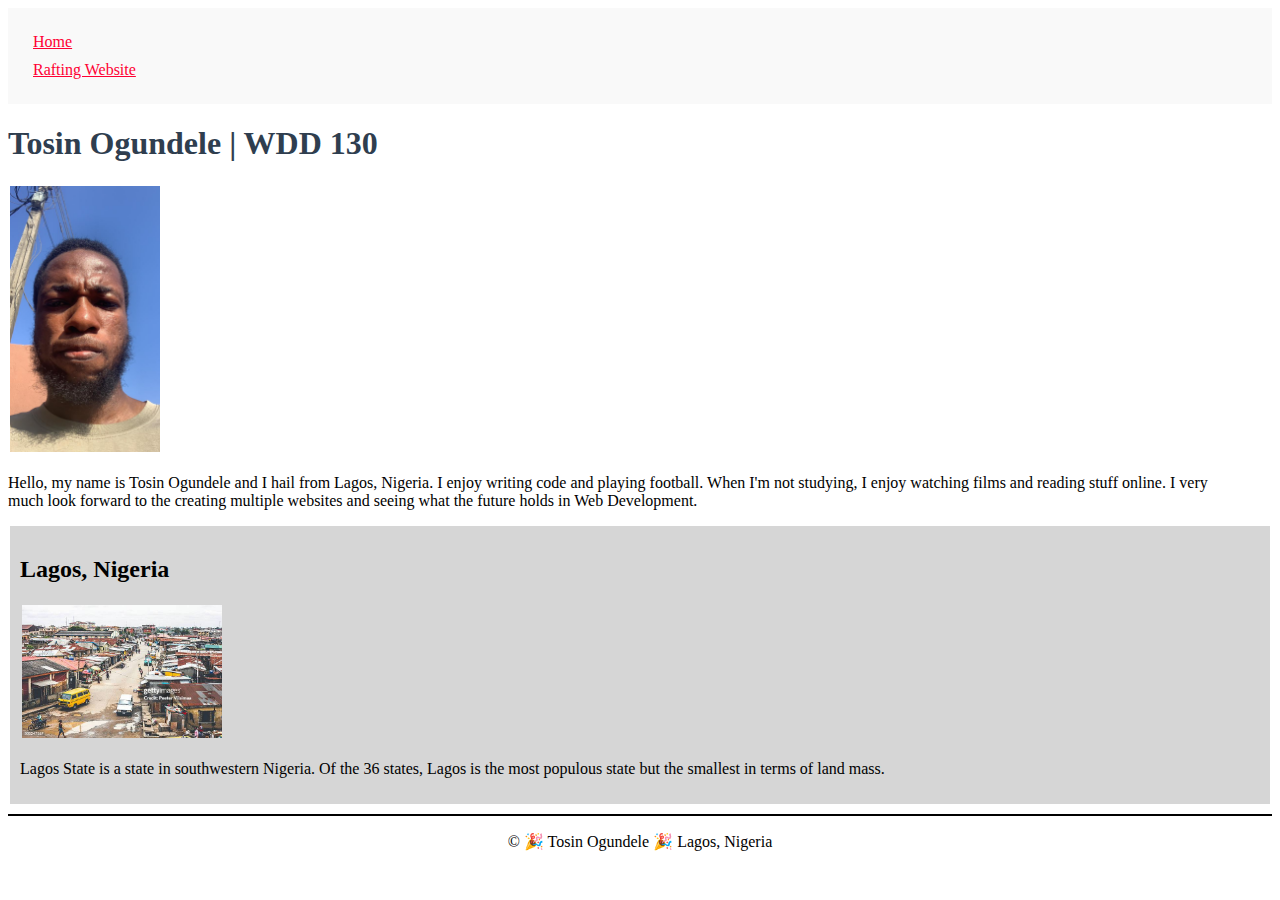
<file: index.html>
<!DOCTYPE html>
<html lang="en">
<head>
    <meta charset="UTF-8">
    <meta name="viewport" content="width=device-width, initial-scale=1.0">
    <meta name="description" content="A brief intoduction about me">
    <meta name="author" content="Tosin">
    <title>Tosin Ogundele | WDD 130</title>
    <link rel="stylesheet" href="./styles/styles.css">
</head>
<body>
    <header>
        <nav>
            <a href="#">Home</a>
            <a href="wwr">Rafting Website</a>
        </nav>
    </header>
    <main>
        <h1>Tosin Ogundele | WDD 130</h1>
        <img src="./images/profile.jpg" alt="Hello, my name is Tosin Ogundele" width="200">
        <p>Hello, my name is Tosin Ogundele and I hail from Lagos, Nigeria. I enjoy writing code and playing football. When I'm not studying, I enjoy watching films and reading stuff online. I very much look forward to the creating multiple websites and seeing what the future holds in Web Development. </p>
    </main>
    <aside>
        <h2>Lagos, Nigeria</h2>
        <img src="./images/lagos.jpg" alt="Beautiful City of Lagos">
        <p>Lagos State is a state in southwestern Nigeria. Of the 36 states, Lagos is the most populous state but the smallest in terms of land mass.</p>
    </aside>
    <footer>
        <p>&copy; 🎉 Tosin Ogundele 🎉 Lagos, Nigeria</p>
    </footer>
</body>
</html>
</file>
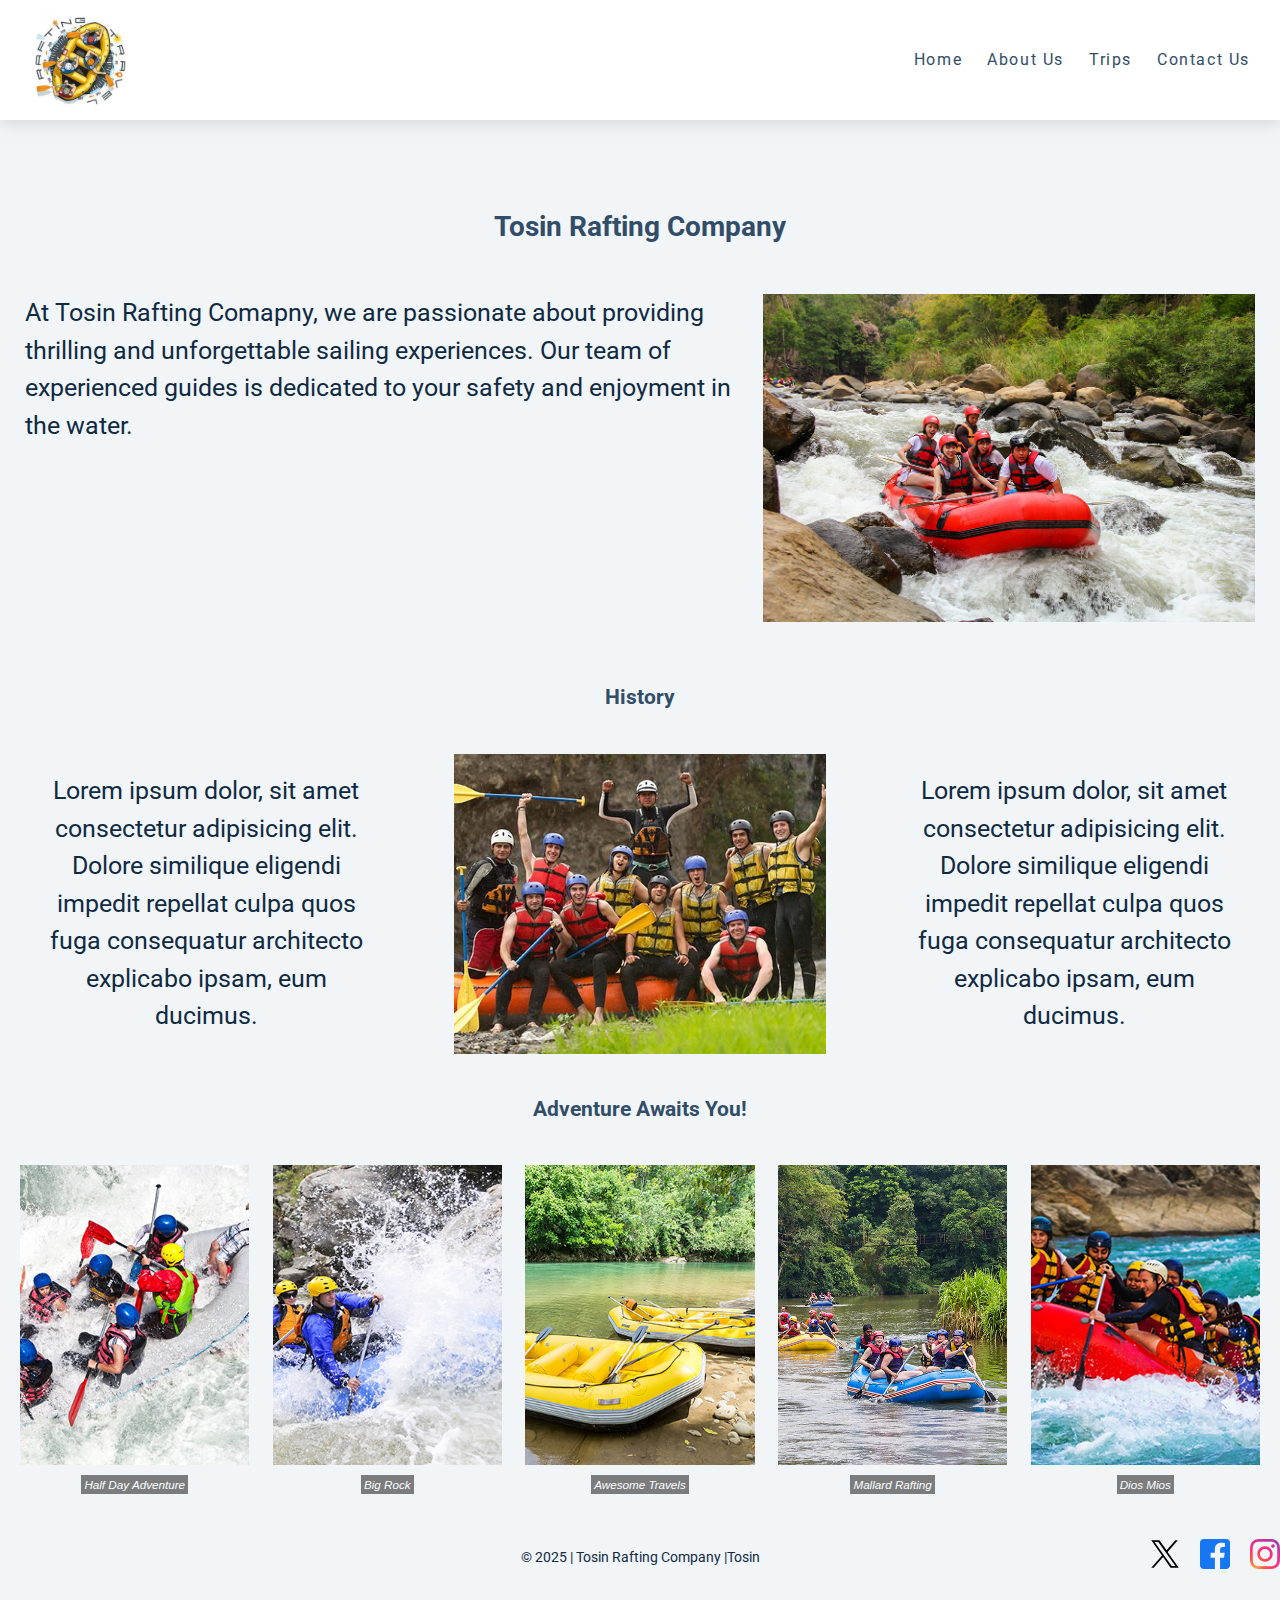
<file: wwr/about.html>
<!DOCTYPE html>
<html lang="en">
  <head>
    <meta charset="UTF-8" />
    <meta name="viewport" content="width=device-width, initial-scale=1.0" />
    <title>Rafting Site</title>
    <link rel="stylesheet" href="./styles/rafting.css" />
    <link rel="preconnect" href="https://fonts.googleapis.com" />
    <link rel="preconnect" href="https://fonts.gstatic.com" crossorigin />
    <link
      href="https://fonts.googleapis.com/css2?family=Roboto:ital,wght@0,100..900;1,100..900&family=Source+Code+Pro:wght@700&display=swap"
      rel="stylesheet"
    />
  </head>

  <body>
    <header>
      <img src="images/z-raftingcompas.jpg" alt="Rafting Company Logo" />
      <nav>
        <a href="index.html">Home</a>
        <a href="about.htnl">About Us</a>
        <a href="trips.html">Trips</a>
        <a href="contact.html">Contact Us</a>
      </nav>
    </header>
    <main>
      <div class="hero">
        <h1>Tosin Rafting Company</h1>
        <div>
          <span>
            At Tosin Rafting Comapny, we are passionate about providing
            thrilling and unforgettable sailing experiences. Our team of
            experienced guides is dedicated to your safety and enjoyment in the
            water.
          </span>

          <img src="./images/rafting-hero-1.jpg" />
        </div>
      </div>

      <section class="__history">
        <h2>History</h2>

        <div>
          <p>
            Lorem ipsum dolor, sit amet consectetur adipisicing elit. Dolore
            similique eligendi impedit repellat culpa quos fuga consequatur
            architecto explicabo ipsam, eum ducimus.
          </p>

          <img src="./images/rafting-hero.jpg" />

          <p>
            Lorem ipsum dolor, sit amet consectetur adipisicing elit. Dolore
            similique eligendi impedit repellat culpa quos fuga consequatur
            architecto explicabo ipsam, eum ducimus.
          </p>
        </div>
      </section>

      <section class="rafting-adventure">
        <h2>Adventure Awaits You!</h2>
        <div>
          <figure>
            <img src="./images/rafting-adventure-1.jpg" alt="rafting image" />
            <figcaption>Half Day Adventure</figcaption>
          </figure>
          <figure>
            <img src="./images/rafting-adventure-2.jpg" alt="rafting image" />
            <figcaption>Big Rock</figcaption>
          </figure>
          <figure>
            <img src="./images/rafting-adventure-3.jpg" alt="rafting image" />
            <figcaption>Awesome Travels</figcaption>
          </figure>
          <figure>
            <img src="./images/rafting-adventure-4.jpg" alt="rafting image" />
            <figcaption>Mallard Rafting</figcaption>
          </figure>
          <figure>
            <img src="./images/rafting-adventure-5.jpg" alt="rafting image" />
            <figcaption>Dios Mios</figcaption>
          </figure>
        </div>
      </section>
    </main>

    <footer>
      <div class="dummy"></div>

      <p>&copy; 2025 | Tosin Rafting Company |Tosin</p>

      <nav>
        <a href="https://x.com"
          ><img class="__nav_img" src="./images/x-icon-2.svg"
        /></a>
        <a href="https://facebook.com"
          ><img class="__nav_img" src="./images/facebook-icon.svg"
        /></a>
        <a href="https://instagram.com"
          ><img class="__nav_img" src="./images/instagram logo.svg"
        /></a>
      </nav>
    </footer>
  </body>
</html>
</file>
<file: styles/styles.css>
aside {
  width: auto;
  height: auto;
  margin: 2px;
  padding: 10px;
  background-color: rgba(128, 128, 128, 0.324);
  color: black;
}

aside img {
    width: 200px;
    height: auto;
}
main {
    max-width: 1200px;
}
main img {
    width: 150px;
    height: auto;
}
p{
    padding: 0;
}
nav{
    background-color: rgba(245, 245, 245, 0.578);
    padding: 20px;
}
nav a {
    color: rgb(255, 0, 51);
    display: block;
    padding: 5px;
}

h1 {
    color: rgb(47, 62, 79);
}

img {
    width: 200px;
    height: auto;
    border: 2px;
    padding: 2px;
    box-shadow: 0px;
}

footer {
    margin-top: 10px;
    border-top: 2px solid;
    text-align: center;
}
</file>
<file: wwr/styles/rafting.css>
:root {
  --primary-color: #fcfcfa61;
  --secondary-color: #454346;
  --accent1-color: #201b11cb;
  --accent2-color: #c6d0d526;
  --heading-font: "Roboto", sans-serif;
  --text-font: "Host Grotest", sans-serif;
}

:root {
  /* dark shades of primary color*/
  --clr-primary-1: hsl(205, 86%, 17%);
  --clr-primary-2: hsl(205, 77%, 27%);
  --clr-primary-3: hsl(205, 72%, 37%);
  --clr-primary-4: hsl(205, 63%, 48%);
  /* primary/main color */
  --clr-primary-5: hsl(205, 78%, 60%);
  /* lighter shades of primary color */
  --clr-primary-6: hsl(205, 89%, 70%);
  --clr-primary-7: hsl(205, 90%, 76%);
  --clr-primary-8: hsl(205, 86%, 81%);
  --clr-primary-9: hsl(205, 90%, 88%);
  --clr-primary-10: hsl(205, 100%, 96%);
  /* darkest grey - used for headings */
  --clr-grey-1: hsl(209, 61%, 16%);
  --clr-grey-2: hsl(211, 39%, 23%);
  --clr-grey-3: hsl(209, 34%, 30%);
  --clr-grey-4: hsl(209, 28%, 39%);
  /* grey used for paragraphs */
  --clr-grey-5: hsl(210, 22%, 49%);
  --clr-grey-6: hsl(209, 23%, 60%);
  --clr-grey-7: hsl(211, 27%, 70%);
  --clr-grey-8: hsl(210, 31%, 80%);
  --clr-grey-9: hsl(212, 33%, 89%);
  --clr-grey-10: hsl(210, 36%, 96%);
  --clr-white: #fff;
  --clr-red-dark: hsl(360, 67%, 44%);
  --clr-red-light: hsl(360, 71%, 66%);
  --clr-green-dark: hsl(125, 67%, 44%);
  --clr-green-light: hsl(125, 71%, 66%);
  --clr-black: #222;
  --transition: all 0.3s linear;
  --spacing: 0.1rem;
  --radius: 0.25rem;
  --light-shadow: 0 5px 15px rgba(0, 0, 0, 0.1);
  --dark-shadow: 0 5px 15px rgba(0, 0, 0, 0.2);
  --max-width: 1170px;
  --fixed-width: 620px;
}

* {
  margin: 0;
  padding: 0;
  box-sizing: border-box;
}
a {
  text-decoration: none;
}
body {
  font-family: -apple-system, BlinkMacSystemFont, "Segoe UI", Roboto, Oxygen,
    Ubuntu, Cantarell, "Open Sans", "Helvetica Neue", sans-serif;
  background: var(--clr-grey-10);
  color: var(--clr-grey-1);
  line-height: 1.5;
  font-size: 0.875rem;
}

header {
 
  color: var(--accent1-color);
  background: var(--clr-white);
  box-shadow: var(--light-shadow);
  display: flex;
  padding: 10px 30px;
  justify-content: space-between;
 
}

header img {
  width: 100px;
  height: 100px;
  object-fit: cover;
  
}

header nav {
  display: flex;
  align-items: center;
  gap: 25px;
}

header nav a {
  color: var(--clr-grey-3);
  font-size: 1rem;
  text-transform: capitalize;
  letter-spacing: var(--spacing);
  display: block;
  transition: var(--transition);
}


h1,
h2 {
  font-family: var(--heading-font);
  color: var(--clr-grey-3);
}



.hero {
  display: flex;
  flex-direction: column;
  align-items: center;
  gap: 30px;
  padding: 0 25px;
  margin: 40px 0;
}

.hero div {
  display: flex;
  justify-content: space-between;
  gap: 20px;
}

.hero div span {
  font-size: 25px;
}

.hero div img {
  width: 40%;
  height: auto;
  object-fit: cover;
}

.main-component {
  display: flex;
}

.main-component p {
  width: 50%;
  padding-left: 30px;
  font-size: 30px;
}

h1 {
  width: 100%;
  padding: 16px;
  text-align: center;
  margin-top: 30px;
}
section {
  display: flex;
  align-items: center;
  /* margin: 30px; */
  padding: 20px;
}
.history-section h2 {
  text-align: center;
}

section p {
  padding: 16px;
  font-size: 15px;
}
.socialmedia a img {
  width: 40px;
}
.socialmedia {
  width: 200px;
  display: flex;
  justify-content: space-between;
  align-items: center;
}

.__history {
  width: 100%;
  display: flex;
  flex-direction: column;
  align-items: center;
  gap: 40px;
}

.__history div {
  display: flex;
  align-items: center;
  justify-content: space-between;
}

.__history div p {
  font-size: 25px;
  max-width: 30%;
  text-align: center;
}

.__history div img {
  width: 30%;
  height: 300px;
  object-fit: cover;
}

.rafting-adventure {
  width: 100%;
  display: flex;
  flex-direction: column;
  align-items: center;
  gap: 40px;
}

.rafting-adventure div {
  width: 100%;
  display: flex;
  flex-direction: row;
  align-self: flex-start;
  justify-content: space-between;
}

.rafting-adventure div figure {
  width: 18.5%;
  display: flex;
  flex-direction: column;
  align-items: center;
  gap: 10px;
}

.rafting-adventure div figure img {
  width: 100%;
  height: 300px;
  object-fit: cover;
}

figcaption {
    background-color: #22222292;
    color: #fff;
    font: italic smaller sans-serif;
    padding: 3px;
    text-align: center;
}

footer {
  display: flex;
  align-items: center;
  justify-content: space-between;
  padding: 25px 0;
}

footer .dummy {
  width: 130px;
  height: 10px;
}

footer nav {
  display: flex;
  align-items: center;
  gap: 20px;
}

.__nav_img {
  width: 30px;
  height: 30px;
  object-fit: cover;
}
</file>
